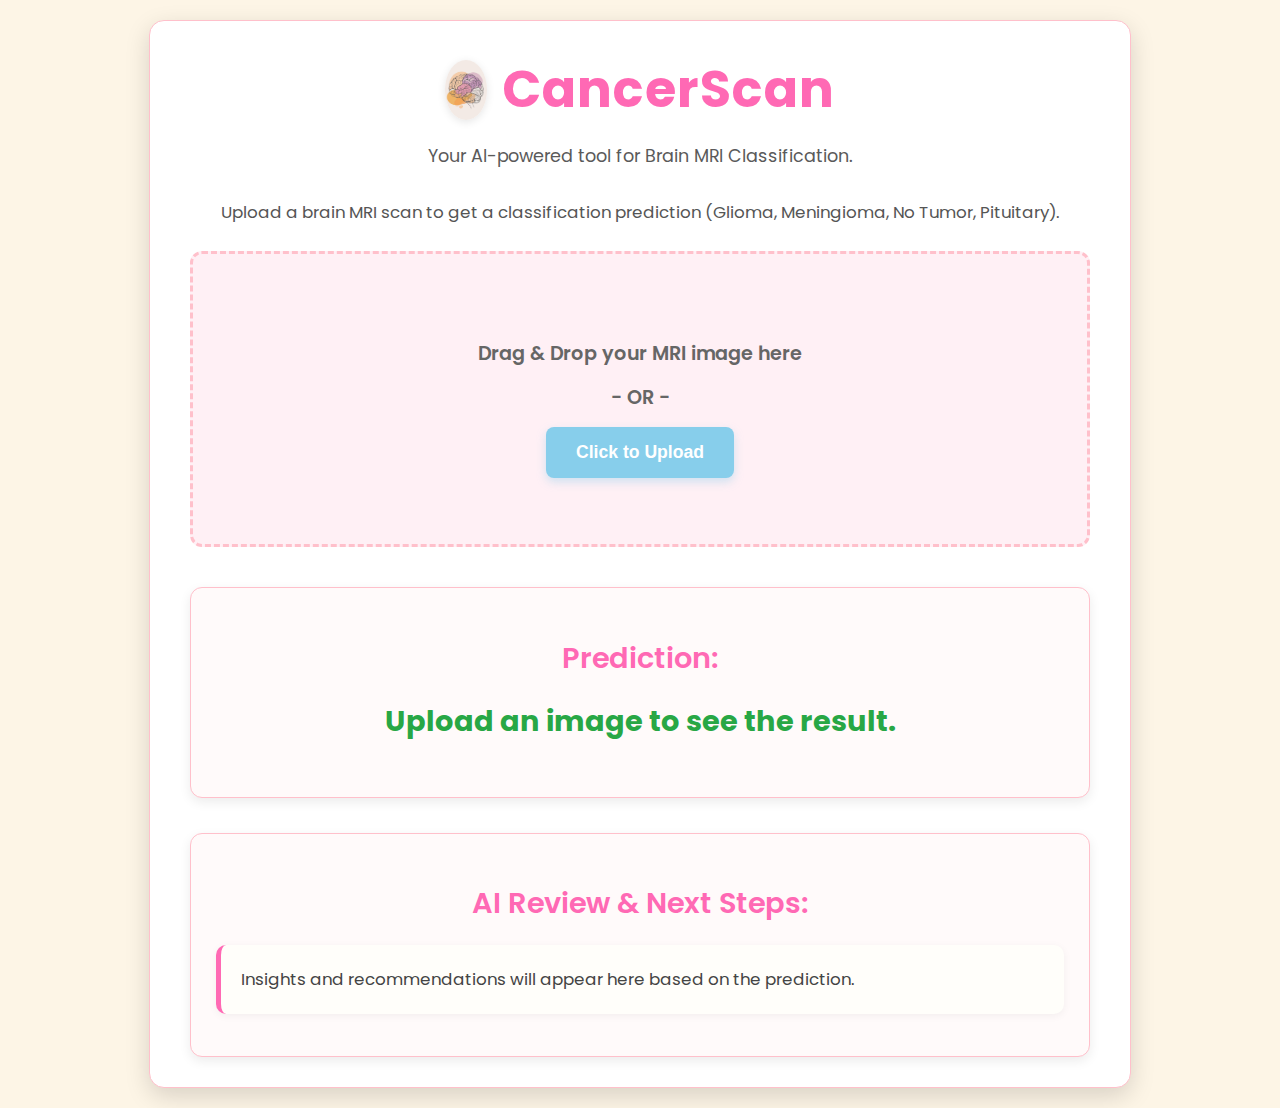
<file: Cancer-Scan-main/index.html>
<!DOCTYPE html>
<html lang="en">

<head>
    <meta charset="UTF-8">
    <meta name="viewport" content="width=device-width, initial-scale=1.0">
    <title>CancerScan - Brain MRI Classifier</title>
    <link rel="stylesheet" href="style.css">
    <link href="https://fonts.googleapis.com/css2?family=Poppins:wght@400;600;700&display=swap" rel="stylesheet">
</head>

<body>
    <div class="container">
        <header class="app-header">
            <div class="logo-area">
                <img src="cancer_scan_mri.jpeg" alt="CancerScan Logo" class="app-logo">
                <h1>CancerScan</h1>
            </div>
            <p>Your AI-powered tool for Brain MRI Classification.</p>
        </header>

        <div class="upload-section">
            <p class="section-description">
                Upload a brain MRI scan to get a classification prediction (Glioma,
                Meningioma, No Tumor, Pituitary).
            </p>
            <div class="upload-area" id="uploadArea">
                <input type="file" id="imageUpload" accept="image/*" style="display: none;">
                <div class="upload-placeholder" id="uploadPlaceholder">
                    <p>Drag & Drop your MRI image here</p>
                    <p class="or-text">- OR -</p>
                    <button id="uploadButton">Click to Upload</button>
                </div>
            </div>
        </div>

        <div class="loading-spinner" id="loadingSpinner" style="display: none;">
            <div class="spinner"></div>
            <p>Analyzing MRI scan...</p>
        </div>

        <div class="results-section">
            <h2>Prediction:</h2>
            <p id="predictionResult">Upload an image to see the result.</p>
        </div>

        <div class="ai-review-section">
            <h2>AI Review & Next Steps:</h2>
            <p id="aiReview">Insights and recommendations will appear here based on the prediction.</p>
        </div>
    </div>

    <script src="script.js"></script>
</body>

</html>
</file>
<file: Cancer-Scan-main/style.css>
body {
    font-family: 'Poppins', sans-serif;
    background-color: #fdf5e6;
    color: #36454f;
    margin: 0;
    padding: 20px;
    display: flex;
    justify-content: center;
    align-items: flex-start;
    min-height: 100vh;
    box-sizing: border-box;
}

.container {
    background-color: #fff;
    padding: 30px 40px;
    border-radius: 15px;
    box-shadow: 0 8px 25px rgba(0, 0, 0, 0.15);
    max-width: 900px;
    width: 100%;
    text-align: center;
    border: 1px solid #ffc0cb;
}

/* Header and Logo Styling */
.app-header {
    margin-bottom: 30px;
}

.logo-area {
    display: flex;
    align-items: center;
    justify-content: center;
    gap: 15px;
    margin-bottom: 15px;
}

.app-logo {
    height: 60px;
    width: auto;
    border-radius: 50%;
    box-shadow: 0 2px 8px rgba(0, 0, 0, 0.1);
}

.app-header h1 {
    font-size: 3.2em;
    color: #ff69b4;
    font-weight: 700;
    margin: 0;
    letter-spacing: 1px;
}

.app-header p {
    font-size: 1.1em;
    color: #5a5a5a;
    margin-top: 10px;
}

/* Section Descriptions */
.section-description {
    font-size: 1.05em;
    color: #555;
    margin-bottom: 25px;
    line-height: 1.6;
}

/* Upload Area */
.upload-section {
    margin-bottom: 40px;
}

.upload-area {
    border: 3px dashed #ffc0cb;
    border-radius: 12px;
    padding: 20px;
    background-color: #fff0f5;
    cursor: pointer;
    transition: all 0.3s ease;
    display: flex;
    justify-content: center;
    align-items: center;
    position: relative;
    min-height: 250px;
}

.upload-area:hover {
    border-color: #ff69b4;
    background-color: #ffe0f0;
}

/* Style for the placeholder text and button */
.upload-placeholder {
    text-align: center;
}

.upload-placeholder p {
    font-size: 1.2em;
    color: #666;
    margin-bottom: 15px;
    font-weight: 600;
}

.or-text {
    font-size: 1em;
    color: #888;
    margin: 15px 0;
}

#uploadButton {
    background-color: #87ceeb;
    color: white;
    border: none;
    padding: 15px 30px;
    border-radius: 8px;
    font-size: 1.1em;
    font-weight: 600;
    cursor: pointer;
    transition: background-color 0.3s ease, transform 0.2s ease;
    box-shadow: 0 4px 10px rgba(135, 206, 235, 0.4);
}

#uploadButton:hover {
    background-color: #6495ed;
    transform: translateY(-2px);
}

/* New style for the uploaded image inside the upload area */
#uploadedImage {
    max-width: 100%;
    max-height: 100%;
    object-fit: contain;
    border-radius: 8px;
}

/* Results and AI Review Sections */
.results-section,
.ai-review-section {
    background-color: #fffafa;
    border: 1px solid #ffc0cb;
    border-radius: 12px;
    padding: 25px;
    margin-top: 35px;
    text-align: left;
    box-shadow: 0 4px 12px rgba(0, 0, 0, 0.08);
}

.results-section h2,
.ai-review-section h2 {
    text-align: center;
    font-size: 1.8em;
    color: #ff69b4;
    margin-bottom: 20px;
    font-weight: 600;
}

#predictionResult {
    font-size: 1.8em;
    font-weight: bold;
    color: #28a745;
    text-align: center;
    margin-top: 15px;
    word-wrap: break-word;
}

#aiReview {
    font-size: 1.15em;
    color: #444;
    line-height: 1.8;
}

/* Loading Spinner */
.loading-spinner {
    display: flex;
    flex-direction: column;
    align-items: center;
    margin-top: 40px;
    color: #ff69b4;
    font-weight: 600;
}

.spinner {
    border: 6px solid rgba(255, 105, 180, 0.2);
    border-top: 6px solid #ff69b4;
    border-radius: 50%;
    width: 60px;
    height: 60px;
    animation: spin 1s linear infinite;
    margin-bottom: 15px;
}

@keyframes spin {
    0% {
        transform: rotate(0deg);
    }
    100% {
        transform: rotate(360deg);
    }
}

/* Media Queries for Responsiveness */
@media (max-width: 768px) {
    .container {
        padding: 20px 25px;
    }
    .app-header h1 {
        font-size: 2.5em;
    }
    .app-logo {
        height: 50px;
    }
    .upload-area {
        padding: 30px 15px;
    }
    #uploadButton {
        padding: 12px 25px;
        font-size: 1em;
    }
    .results-section h2,
    .ai-review-section h2 {
        font-size: 1.5em;
    }
    #predictionResult {
        font-size: 1.5em;
    }
    #aiReview {
        font-size: 1em;
    }
}

@media (max-width: 480px) {
    .app-header h1 {
        font-size: 2em;
    }
    .app-logo {
        height: 40px;
    }
    .upload-placeholder p {
        font-size: 1em;
    }
}

/* Prediction Card */
.prediction-card {
    text-align: center;
    padding: 0;
    border: none;
    background: transparent;
    box-shadow: none;
    border-radius: 0;
}

.prediction-class {
    font-size: 2.2em;
    font-weight: 700;
    color: #ff69b4;
    margin-bottom: 10px;
    text-transform: capitalize;
}

/* Confidence Bar */
.confidence-container {
    margin-top: 10px;
    text-align: center;
}

.confidence-text {
    font-size: 1.1em;
    color: #555;
    display: block;
    margin-bottom: 5px;
}

.confidence-bar-bg {
    background-color: #f3f3f3;
    border-radius: 8px;
    height: 16px;
    width: 100%;
    max-width: 300px;
    margin: 0 auto;
    overflow: hidden;
    border: 1px solid #ffc0cb;
}

.confidence-bar-fill {
    background: linear-gradient(90deg, #ff69b4, #87ceeb);
    height: 100%;
    width: 0;
    transition: width 0.8s ease-in-out;
}

/* AI Review Section */
#aiReview {
    background: #fffefa;
    padding: 20px;
    border-radius: 10px;
    line-height: 1.7;
    font-size: 1.05em;
    border-left: 5px solid #ff69b4;
    box-shadow: 0 2px 8px rgba(0, 0, 0, 0.05);
}

#aiReview strong {
    color: #ff69b4;
    font-weight: 600;
}
</file>
